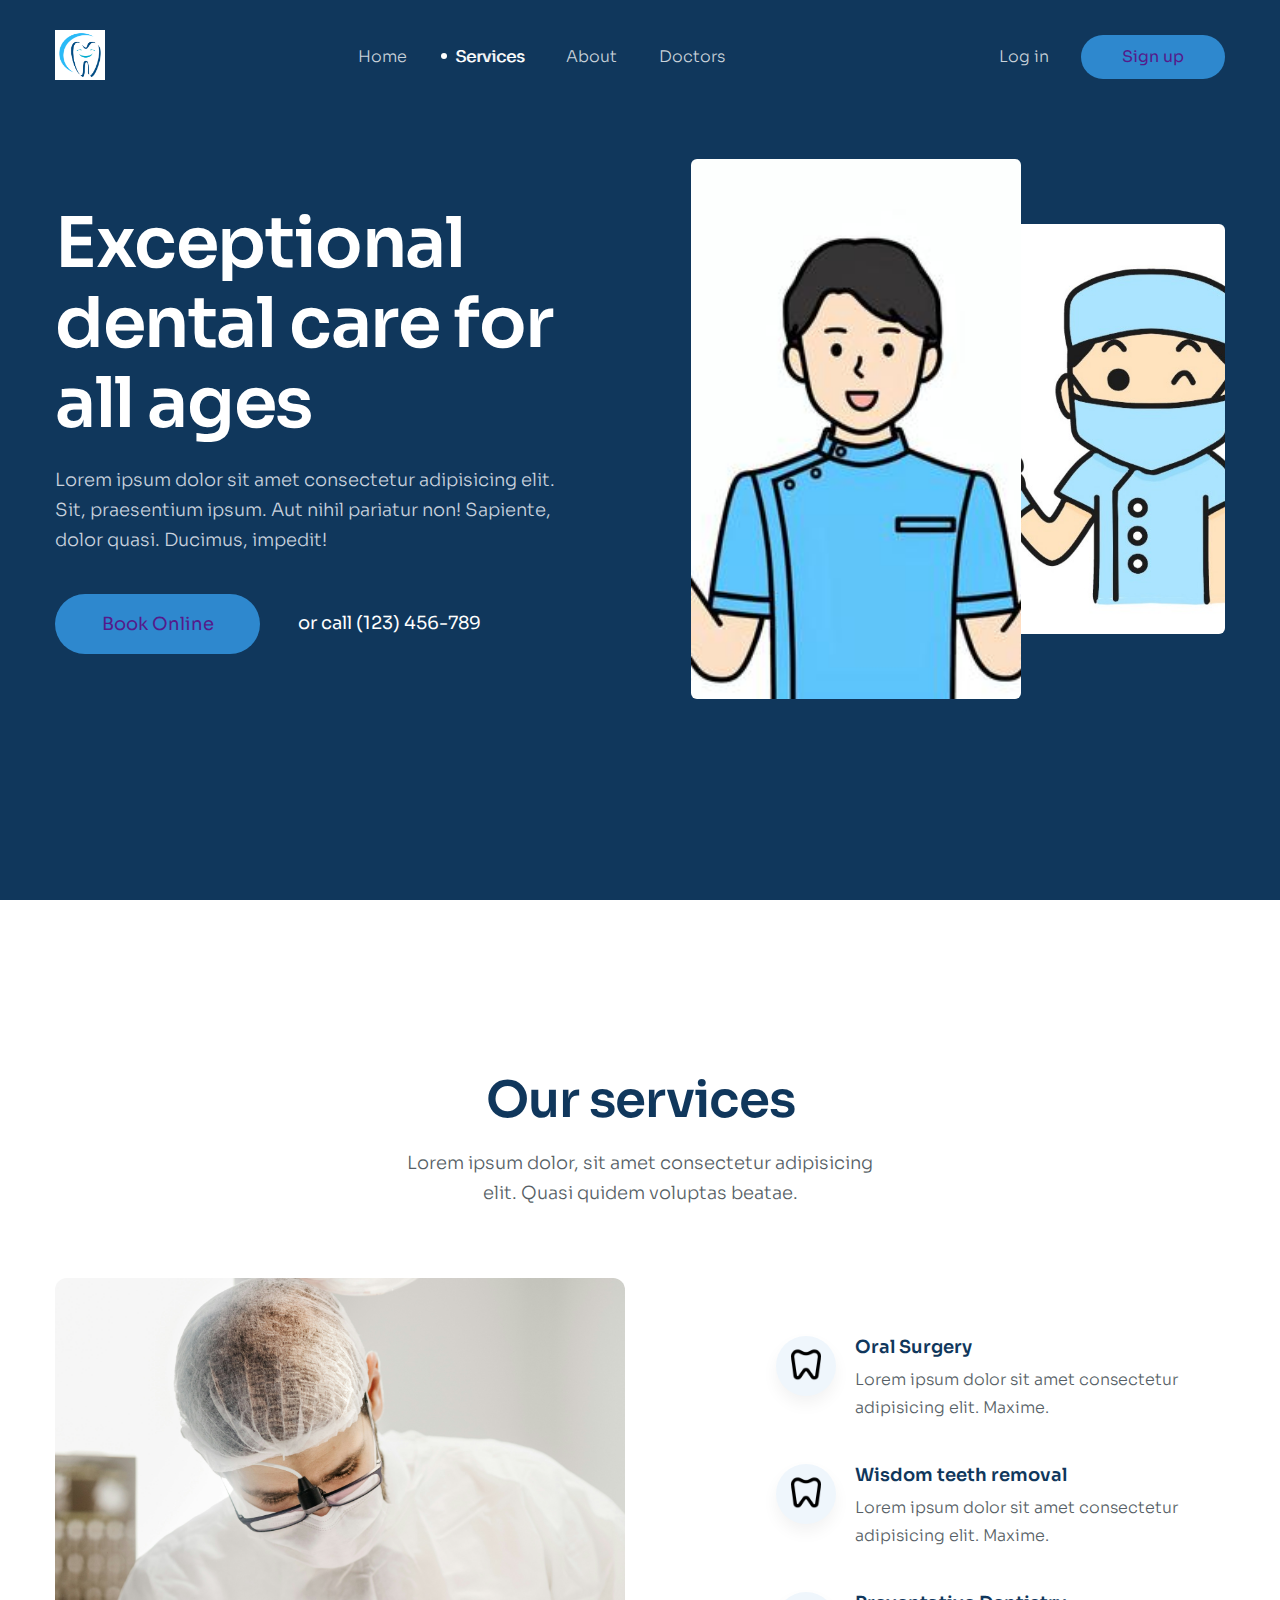
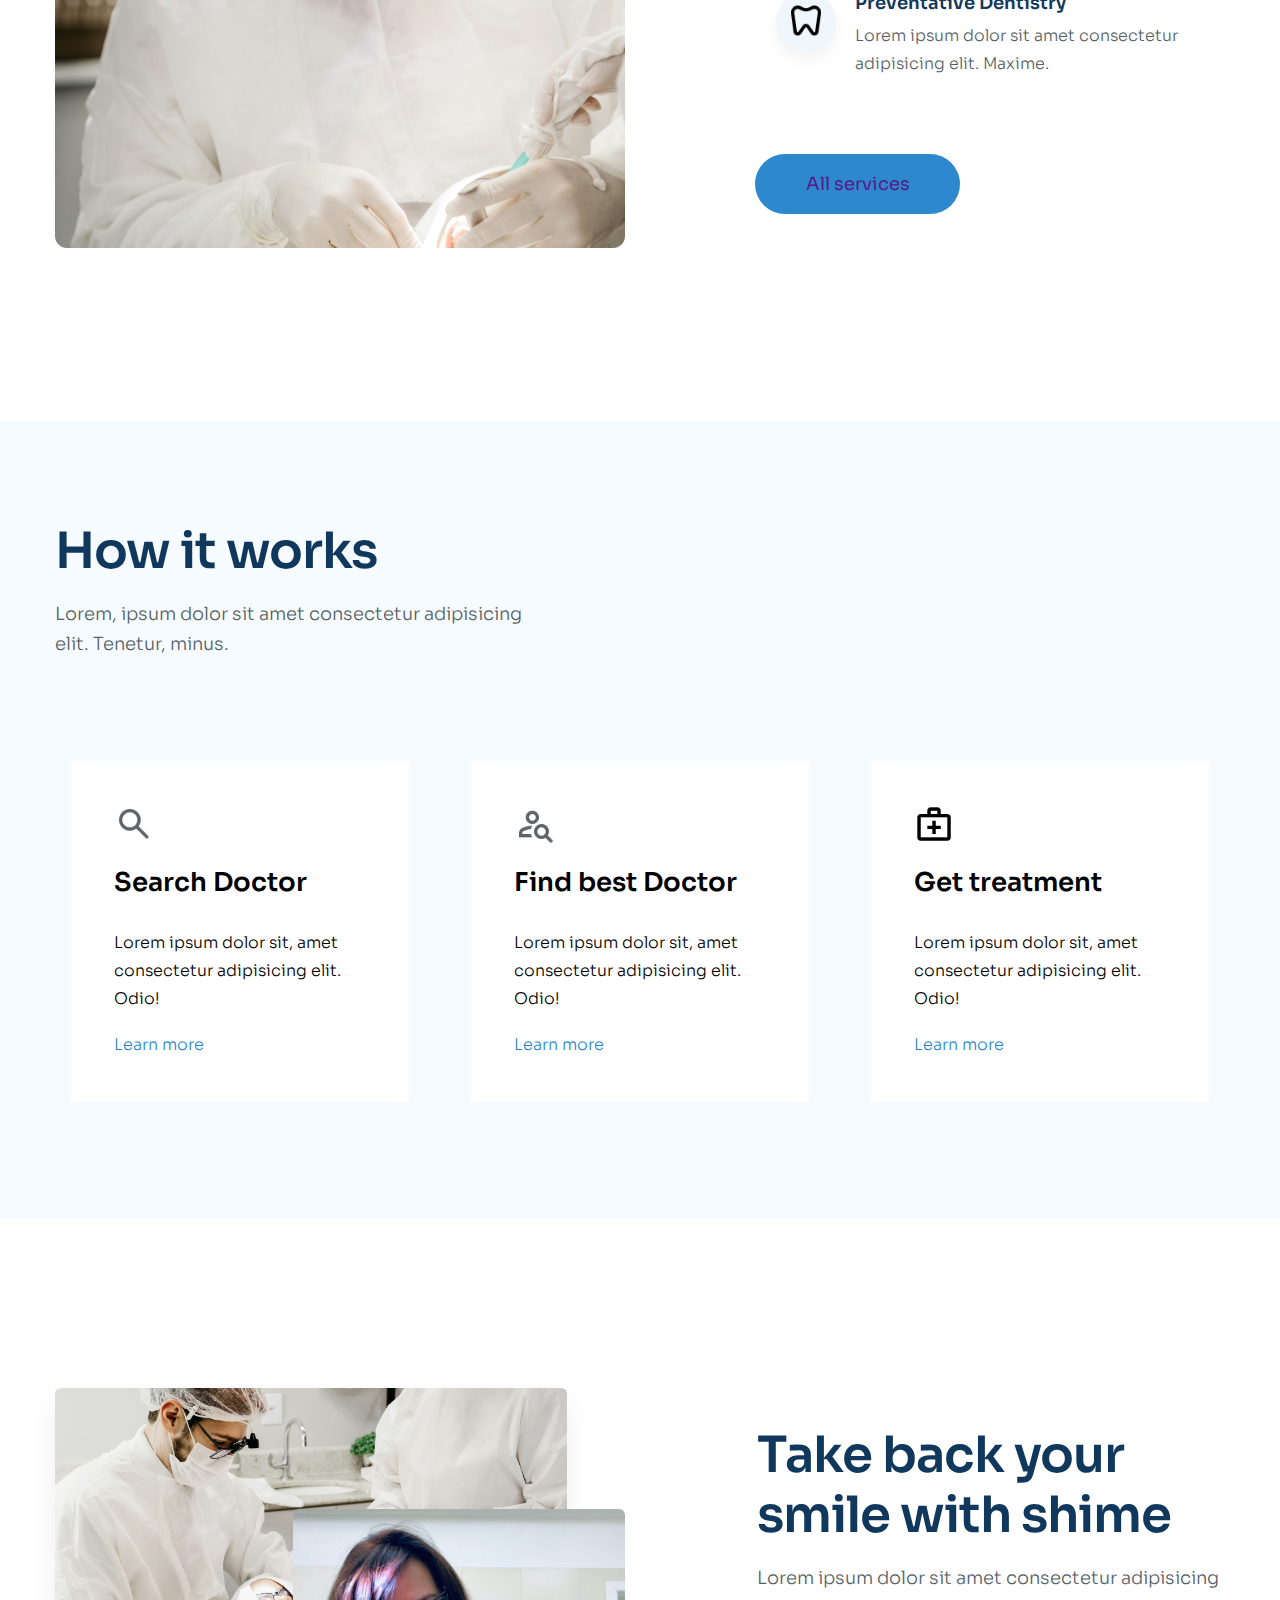
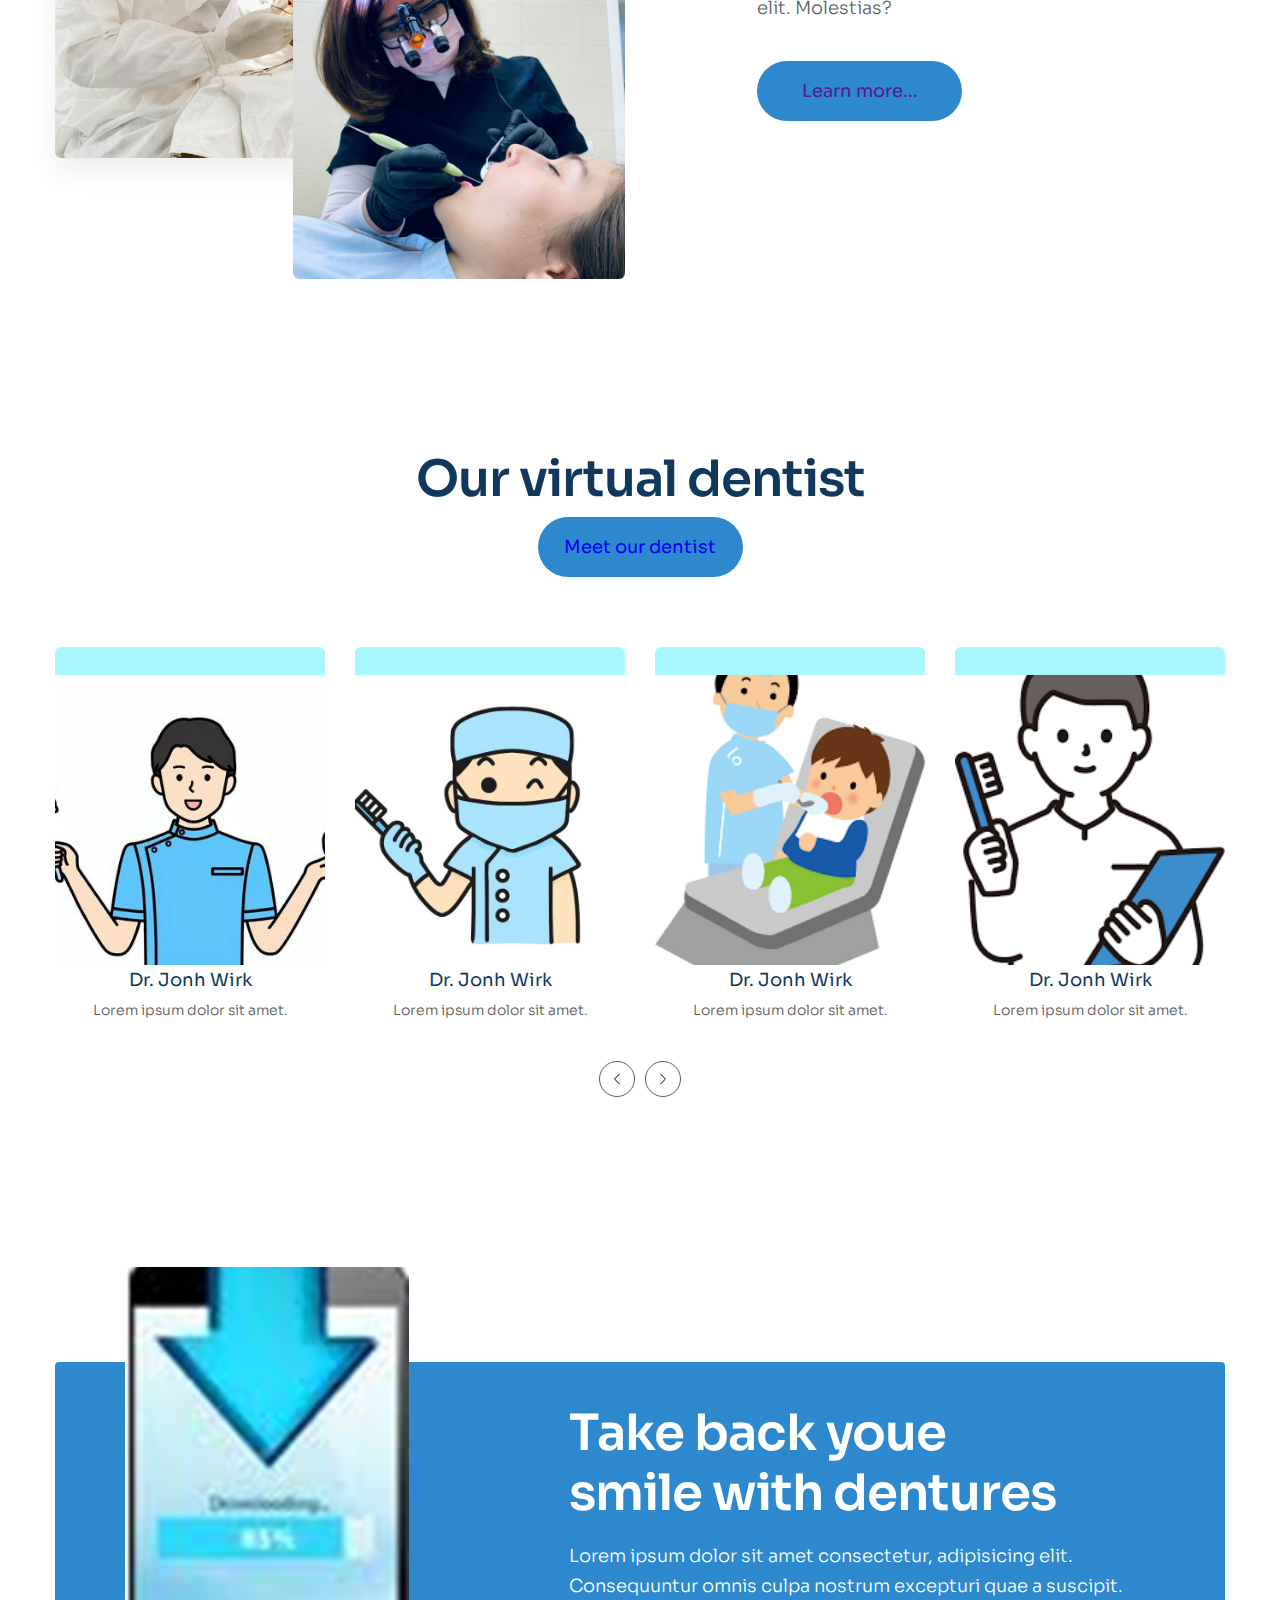
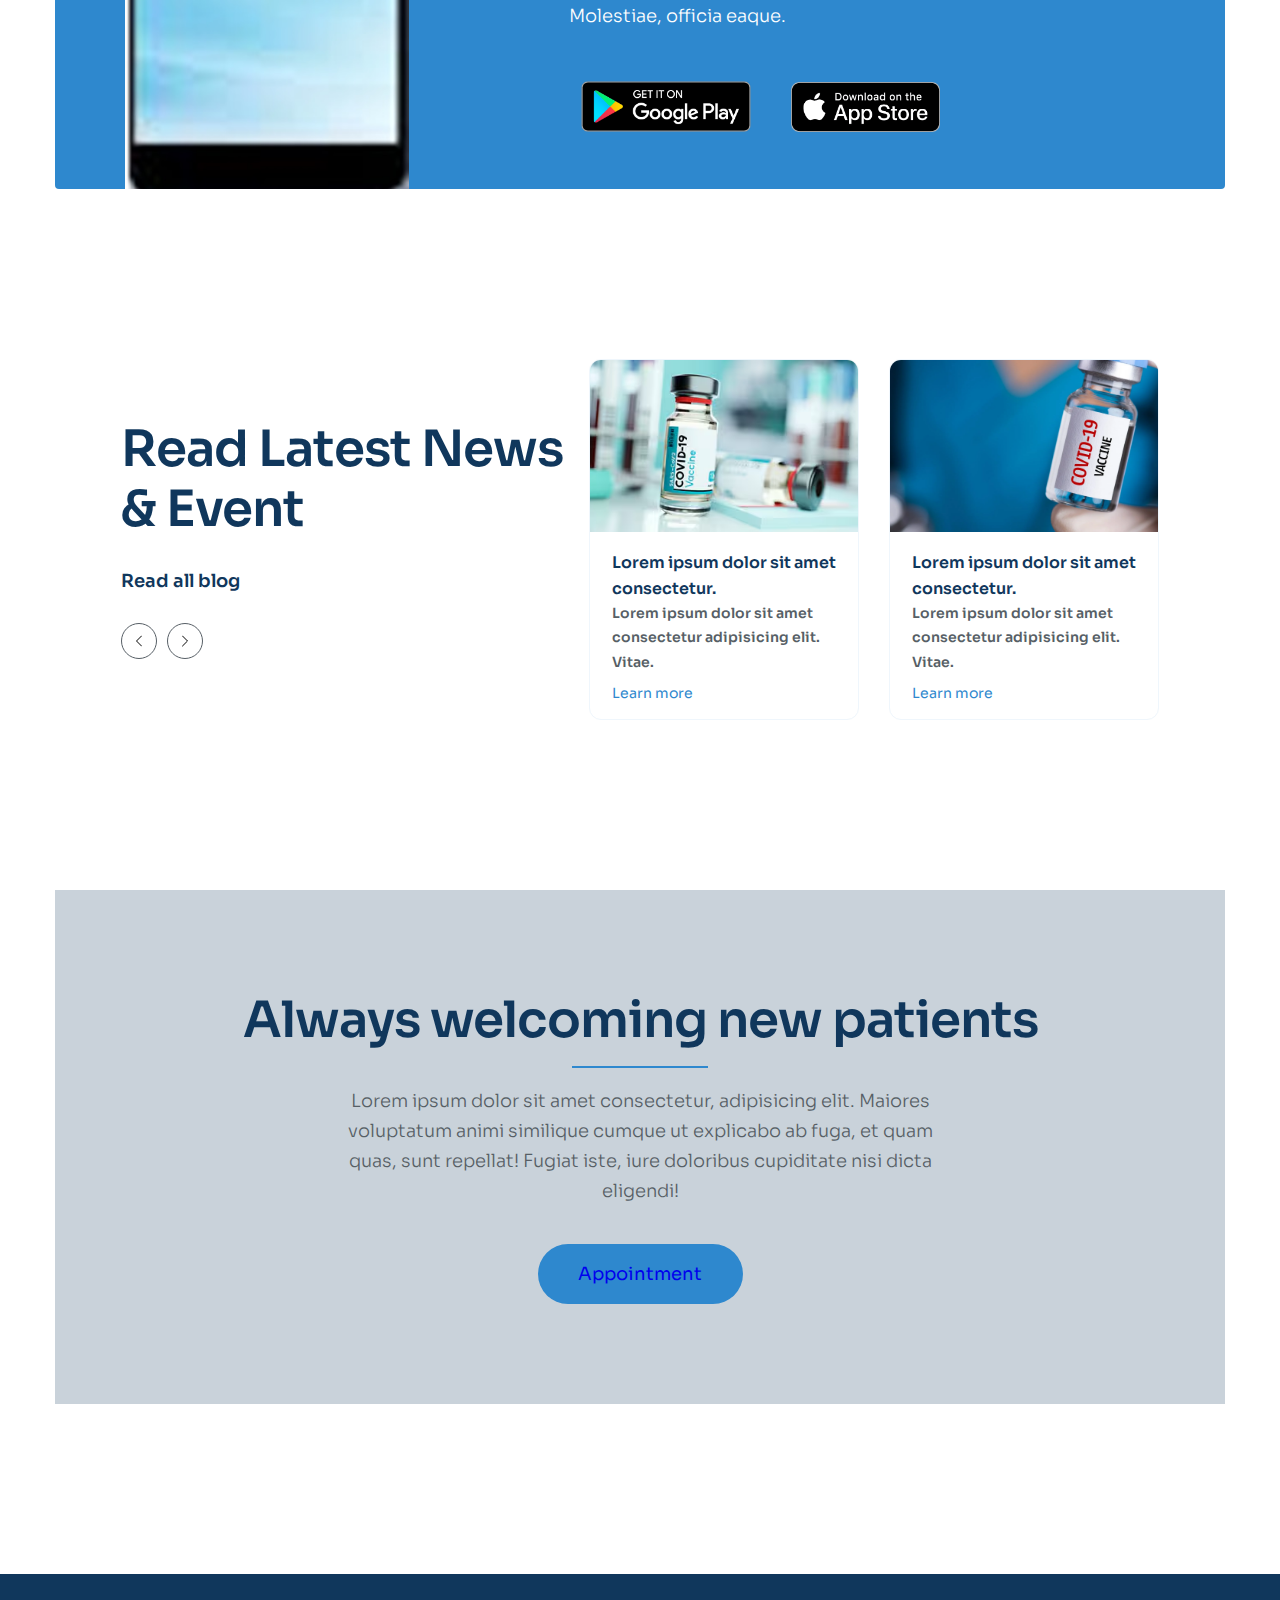
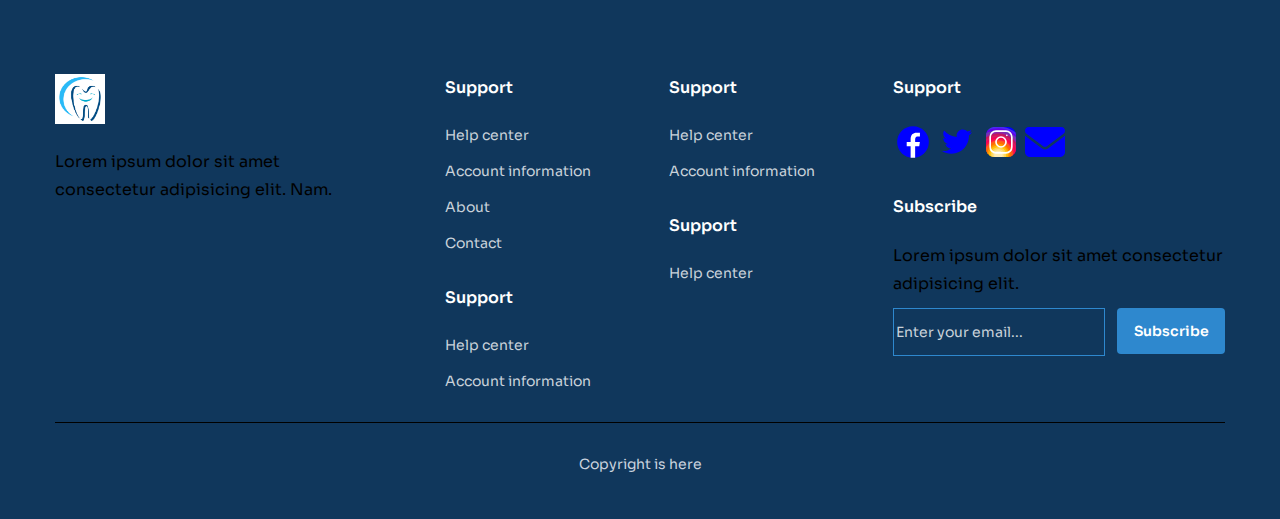
<file: index.html>
<!DOCTYPE html>
<html lang="en">
<head>
    <meta charset="UTF-8">
    <meta name="viewport" content="width=device-width, initial-scale=1.0">
    <!-- ---favicon--- -->
    <link rel="apple-touch-icon" sizes="57x57" href="./favicon/apple-icon-57x57.png">
    <link rel="apple-touch-icon" sizes="60x60" href="./favicon/apple-icon-60x60.png">
    <link rel="apple-touch-icon" sizes="72x72" href="./favicon/apple-icon-72x72.png">
    <link rel="apple-touch-icon" sizes="76x76" href="./favicon/apple-icon-76x76.png">
    <link rel="apple-touch-icon" sizes="114x114" href="./favicon/apple-icon-114x114.png">
    <link rel="apple-touch-icon" sizes="120x120" href="./favicon/apple-icon-120x120.png">
    <link rel="apple-touch-icon" sizes="144x144" href="./favicon/apple-icon-144x144.png">
    <link rel="apple-touch-icon" sizes="152x152" href="./favicon/apple-icon-152x152.png">
    <link rel="apple-touch-icon" sizes="180x180" href="./favicon/apple-icon-180x180.png">
    <link rel="icon" type="image/png" sizes="192x192"  href="./favicon/android-icon-192x192.png">
    <link rel="icon" type="image/png" sizes="32x32" href="./favicon/favicon-32x32.png">
    <link rel="icon" type="image/png" sizes="96x96" href="./favicon/favicon-96x96.png">
    <link rel="icon" type="image/png" sizes="16x16" href="./favicon/favicon-16x16.png">
    <link rel="manifest" href="./favicon/manifest.json">
    <meta name="msapplication-TileColor" content="#ffffff">
    <meta name="msapplication-TileImage" content="./favicon/ms-icon-144x144.png">
    <meta name="theme-color" content="#ffffff">
    <!-- ---reset css--- -->
    <link rel="stylesheet" href="./css/reset3.css">
    <!-- ---google - font--- -->
    <link rel="preconnect" href="https://fonts.googleapis.com">
    <link rel="preconnect" href="https://fonts.gstatic.com" crossorigin>
    <link href="https://fonts.googleapis.com/css2?family=Sora:wght@100..800&display=swap" rel="stylesheet">
    <!-- --- -->
    <link rel="preconnect" href="https://fonts.googleapis.com">
    <link rel="preconnect" href="https://fonts.gstatic.com" crossorigin>
    <link href="https://fonts.googleapis.com/css2?family=Open+Sans:ital,wght@0,300..800;1,300..800&display=swap" rel="stylesheet">

    <!-- ---css--- -->
    <link rel="stylesheet" href="./css/styles3.css">
    <!-- ---responsive--- -->
    <link rel="stylesheet" href="./css/responsive.css">
    <title>Du an 3</title>
</head>
<body>
    <!-- header -->
    <header class="header">
        <div class="container">
            <!-- ---header-top--- -->
            <div class="header-top">
                <!-- ---logo--- -->
                 <a href="#!"><img width="50px" height="50px" class="navbar-logo" src="./icons/logo.png" alt=""></a>
                 <!-- ---nav--- -->
                  <nav class="navbar">
                        <ul class="navbar__list" id="navbar__list--pc">
                            <li class="navbar__item"><a href="" class="navbar__link">Home</a></li>
                            <li class="navbar__item"><a href="" class="navbar__link navbar__link--active">Services</a></li>
                            <li class="navbar__item"><a href="" class="navbar__link">About</a></li>
                            <li class="navbar__item"><a href="" class="navbar__link">Doctors</a></li>
                        </ul>
                  </nav>
                  <!-- ---cta action--- -->
                   <div class="action">
                        <a href="" class="action__login">Log in</a>
                        <a href="" class="btn action__sigup">Sign up</a>
                   </div>
            </div>
            <!-- ---hero--- -->
            <section class="hero">
                <!-- ---hero -left--- -->
                 <section class="hero__content">
                    <h1 class="hero__heading">Exceptional dental care for all ages</h1>
                    <p class="hero__desc">Lorem ipsum dolor sit amet consectetur adipisicing elit. Sit, praesentium ipsum. Aut nihil pariatur non! Sapiente, dolor quasi. Ducimus, impedit!</p>
                    <div class="hero__row">
                        <a href="" class="btn">Book Online</a>
                        <span class="hero__phone">or call (123) 456-789</span>
                    </div>
                 </section>
                <!-- ---hero -right--- -->
                 <div class="hero__media">
                    <figure class="hero__images">
                        <img src="./images/doctor1.jpeg" alt="anh 1" class="hero__img hero__img--large">
                        <img src="./images/doctor2.jpeg" alt="anh 2" class="hero__img hero__img--small">
                    </figure>
                 </div>
            </section>
        </div>
    </header>  
    <!--Tablet Mobile header-->
    <div class="mobile-header">
        <!--Tablet Mobile menu-->
        <input type="checkbox" name="menu-checkbox" id="menu-checkbox" class="menu-checkbox" hidden>
        <label for="menu-checkbox">
            <svg class="menu-header__icon" xmlns="http://www.w3.org/2000/svg"  viewBox="0 0 448 512"><!--!Font Awesome Free 6.6.0 by @fontawesome - https://fontawesome.com License - https://fontawesome.com/license/free Copyright 2024 Fonticons, Inc.-->
                <path fill = "currentColor" d="M0 96C0 78.3 14.3 64 32 64l384 0c17.7 0 32 14.3 32 32s-14.3 32-32 32L32 128C14.3 128 0 113.7 0 96zM0 256c0-17.7 14.3-32 32-32l384 0c17.7 0 32 14.3 32 32s-14.3 32-32 32L32 288c-17.7 0-32-14.3-32-32zM448 416c0 17.7-14.3 32-32 32L32 448c-17.7 0-32-14.3-32-32s14.3-32 32-32l384 0c17.7 0 32 14.3 32 32z"/></svg>
        </label>
        <!-- overlay -->
        <label for="menu-checkbox" class="menu-overlay"></label>
        <!-- menu content -->
         <div class="menu-drawer">
            <div class="menu-drawer__top">
                <!-- ---logo--- -->
                <a href="#!"><img width="40px" height="40px" class="mobile-navbar-logo" src="./icons/logo.png" alt=""></a>
                 <!-- icon close menu -->
                 <label for="menu-checkbox" >
                    <svg class="close-menu" xmlns="http://www.w3.org/2000/svg" viewBox="0 0 512 512"><!--!Font Awesome Free 6.6.0 by @fontawesome - https://fontawesome.com License - https://fontawesome.com/license/free Copyright 2024 Fonticons, Inc.-->
                        <path fill="currentColor" d="M256 48a208 208 0 1 1 0 416 208 208 0 1 1 0-416zm0 464A256 256 0 1 0 256 0a256 256 0 1 0 0 512zM175 175c-9.4 9.4-9.4 24.6 0 33.9l47 47-47 47c-9.4 9.4-9.4 24.6 0 33.9s24.6 9.4 33.9 0l47-47 47 47c9.4 9.4 24.6 9.4 33.9 0s9.4-24.6 0-33.9l-47-47 47-47c9.4-9.4 9.4-24.6 0-33.9s-24.6-9.4-33.9 0l-47 47-47-47c-9.4-9.4-24.6-9.4-33.9 0z"/>
                    </svg>
                </label>
            </div>
            <nav class="menu-drawer__navbar">
                <ul class="navbar__list-mobile" id="navbar__list--mobile">
                 
               
                <script>
                    const navPC = document.querySelector("#navbar__list--pc");
                    const navMB = document.querySelector("#navbar__list--mobile");
                    navMB.innerHTML = navPC.innerHTML;
                    //copy

                </script>
                 </ul>
          </nav>
          <!-- seperate -->
          <div class="separate">

          </div>
          <!-- cta action -->
        <!-- <div class="action">
            <a href="" class="action__login">Log in</a>
            <a href="" class="btn action__sigup">Sign up</a>
        </div> -->
        <div class="show-on-mobile">
            <ul>
                <li class="navbar__item"><a href="" class="navbar__link">Log in</a></li>
                <li class="navbar__item"><a href="" class="navbar__link">Sign up</a></li>    
            </ul>
           
        </div>
        

         </div>

    </div>
    <!-- main -->
     <main>
        <!-- services -->
        <section class="service">
            <div class="container">
                <h2 class="service__heading section-heading">Our services</h2>
                <p class="service__desc section-desc">Lorem ipsum dolor, sit amet consectetur adipisicing elit. Quasi quidem voluptas beatae.</p>
                <div class="service__row">
                    <!-- service left -->
                     <figure>
                        <img src="./images/treatment1.jpg" alt="service" class="service__img">
                     </figure>
                    <!-- service right -->
                     <div class="service__list">
                        <!-- item 1 -->
                         <section class="service-item">
                            <div class="service-item__icon">
                                <img src="./icons/dentistry.png" alt="tooth">
                            </div>
                            <div class="service-item__body">
                                <div class="service-item__heading">Oral Surgery</div>
                                <div class="service-item__desc">Lorem ipsum dolor sit amet consectetur adipisicing elit. Maxime.
                                </div>
                            </div>
                         </section>
                         <!-- item 2 -->
                         <section class="service-item">
                            <div class="service-item__icon">
                                <img src="./icons/dentistry.png" alt="tooth">
                            </div>
                            <div class="service-item__body">
                                <div class="service-item__heading">Wisdom teeth removal</div>
                                <div class="service-item__desc">Lorem ipsum dolor sit amet consectetur adipisicing elit. Maxime.
                                </div>
                            </div>
                         </section>
                         <!-- item 3 -->
                         <section class="service-item">
                            <div class="service-item__icon">
                                <img src="./icons/dentistry.png" alt="tooth">
                            </div>
                            <div class="service-item__body">
                                <div class="service-item__heading">Preventative Dentistry</div>
                                <div class="service-item__desc">Lorem ipsum dolor sit amet consectetur adipisicing elit. Maxime.
                                </div>
                            </div>
                         </section>
                         <a href="" class="btn service__btn">All services</a>
                     </div>
                </div>
            </div>

        </section>
        <!-- works -->
        <section class="work">
            <div class="container">
                <h2 class="section-heading">How it works</h2>
                <p class="section-desc work__desc">Lorem, ipsum dolor sit amet consectetur adipisicing elit. Tenetur, minus.</p>
                <div class="work__list">
                    <!-- work item 1 -->
                     <section class="work-item">
                        <img src="./icons/search.png" alt="search" class="work-item__icon">
                        <h3 class="work-item__heading">Search Doctor</h3>
                        <p class="work-item__desc">Lorem ipsum dolor sit, amet consectetur adipisicing elit. Odio!</p>
                        <a href="" class="work-item__more">Learn more</a>
                     </section>
                     <!-- work item 2 -->
                     <section class="work-item">
                        <img src="./icons/person_search.png" alt="person search" class="work-item__icon">
                        <h3 class="work-item__heading">Find best Doctor</h3>
                        <p class="work-item__desc">Lorem ipsum dolor sit, amet consectetur adipisicing elit. Odio!</p>
                        <a href="" class="work-item__more">Learn more</a>
                     </section>
                     <!-- work item 3 -->
                     <section class="work-item">
                        <img src="./icons/medical_services.png" alt="medical services" class="work-item__icon">
                        <h3 class="work-item__heading">Get treatment</h3>
                        <p class="work-item__desc">Lorem ipsum dolor sit, amet consectetur adipisicing elit. Odio!</p>
                        <a href="" class="work-item__more">Learn more</a>
                     </section>

                </div>
            </div>
        </section>
        <!-- about -->
        <section class="about">
            <div class="container">
                <div class="about__row">
                    <!-- about left -->
                    <div class="about__media">
                        <figure class="about__img">
                            <img src="./images/treatment3.jpg" alt="about" class="about__img--big">
                            <img src="./images/treatment4.jpg" alt="about" class="about__img--small">
                        </figure>
                    </div>
                    <!-- about right -->
                     <section class="about__content">
                        <h2 class="section-heading">Take back your smile with shime</h2>
                        <p class="section-desc">Lorem ipsum dolor sit amet consectetur adipisicing elit. Molestias?</p>
                        <a href="" class="btn about-content__btn">Learn more...</a>
                     </section>
                </div>
            </div>
        </section>
        <!-- team -->
        <section class="team">
            <div class="container">
                <div class="team-heading">
                    <h2 class="section-heading">Our virtual dentist</h2>
                    <a href="#!" class="btn team__cta">Meet our dentist</a>
                </div>
                <div class="team__list">
                    <!-- item1 -->
                    <article class="team-item">
                        <div class="team-item__img--bg">
                            <img src="./images/doctor1.jpeg" alt="doctor1" class="team-item__thumb">
                        </div>
                        <h3 class="team-item__name">Dr. Jonh Wirk</h3>
                        <p class="team-item__desc">Lorem ipsum dolor sit amet.</p>
                    </article>  
                    <!-- item 2 -->
                    <article class="team-item">
                        <div class="team-item__img--bg">
                            <img src="./images/doctor2.jpeg" alt="doctor2" class="team-item__thumb">
                        </div>
                        <h3 class="team-item__name">Dr. Jonh Wirk</h3>
                        <p class="team-item__desc">Lorem ipsum dolor sit amet.</p>
                    </article>
                     <!-- item 3 -->
                    <article class="team-item">
                        <div class="team-item__img--bg">
                            <img src="./images/doctor3.png" alt="doctor3" class="team-item__thumb">
                        </div>
                        <h3 class="team-item__name">Dr. Jonh Wirk</h3>
                        <p class="team-item__desc">Lorem ipsum dolor sit amet.</p>
                    </article> 
                    <!-- item 4 -->
                    <article class="team-item">
                        <div class="team-item__img--bg">
                            <img src="./images/doctor4.png" alt="doctor4" class="team-item__thumb">
                        </div>
                        <h3 class="team-item__name">Dr. Jonh Wirk</h3>
                        <p class="team-item__desc">Lorem ipsum dolor sit amet.</p>
                    </article>
                </div>
                <div class="control team__control">
                    <button class="control__btn"> 
                        <svg class="control-icon" width="6" height="12" viewBox="0 0 6 12" fill="none">
                        <path d="M5.5 1L0.5 6L5.5 11" stroke = "currentColor" stroke-linecap= "round" stroke-linejoin= "round"/>
                        </svg>
                    </button>
                    <button class="control__btn">
                        <svg class="control-icon control-icon--next" width="6" height="12" viewBox="0 0 6 12" fill="none">
                            <path d="M5.5 1L0.5 6L5.5 11" stroke = "currentColor" stroke-linecap= "round" stroke-linejoin= "round"/>
                            </svg>
                    </button>

                </div>
            </div>
        </section>
        <!-- install mobile -->
        <section class="install">
            <div class="container">
                <div class="install__inner">
                    <!-- install left -->
                    <figure>
                        <img src="./images/mobile app.jpg" alt="" class="install__img">
                    </figure>
                    <!-- install right -->
                     <section class="install__content">
                        <h2 class="section-heading install__heading">Take back youe smile with dentures</h2>
                        <p class="section-desc install__desc">Lorem ipsum dolor sit amet consectetur, adipisicing elit. Consequuntur omnis culpa nostrum excepturi quae a suscipit. Molestiae, officia eaque.</p>
                        <div class="install__row">
                            <a href="#!">
                                <img height="75px" src="./icons/google store.png" alt="google app store" class="install__btn--img">
                            </a>
                            <a href="#!">
                                <img height="50px" src="./icons/apple store.png" alt="apple app store" class="install__btn--img">
                            </a>
                        </div>
                    </section>
                </div>
            </div>
        
        </section>
        <!-- blog -->
        <section class="blog">
            <div class="container">
                <div class="blog__inner">
                    <!-- left blog -->
                    <section class="blog__content">
                        <h2 class="section-heading blog__heading">Read Latest News & Event</h2>
                        <a href="#!" class="blog__more">Read all blog</a>

                        <div class="control blog__control">
                            <button class="control__btn"> 
                                <svg class="control-icon" width="6" height="12" viewBox="0 0 6 12" fill="none">
                                <path d="M5.5 1L0.5 6L5.5 11" stroke = "currentColor" stroke-linecap= "round" stroke-linejoin= "round"/>
                                </svg>
                            </button>
                            <button class="control__btn">
                                <svg class="control-icon control-icon--next" width="6" height="12" viewBox="0 0 6 12" fill="none">
                                    <path d="M5.5 1L0.5 6L5.5 11" stroke = "currentColor" stroke-linecap= "round" stroke-linejoin= "round"/>
                                    </svg>
                            </button>
        
                        </div>
                    </section>
                    <!-- right blog -->
                    <div class="blog__list">
                        <!-- item 1 -->
                         <article class="blog-item">
                            <figure class="blog-item__wrap">
                                <img src="./images/vaccine1.avif" alt="vaccine1" class="blog-item__thumb">
                            </figure>
                            <section class="blog-item__body">
                                <h3>
                                    <a href="" class="blog-item__header">Lorem ipsum dolor sit amet consectetur.</a>
                                </h3>
                                <p class="blog-item__desc">Lorem ipsum dolor sit amet consectetur adipisicing elit. Vitae.</p>
                                <a href="#!" class="blog-item__more">Learn more</a>
                            </section>
                         </article>
                         <!-- item 2 -->
                         <article class="blog-item">
                            <figure class="blog-item__wrap">
                                <img  src="./images/vaccine2.webp" alt="vaccine2" class="blog-item__thumb">
                            </figure>
                            <section class="blog-item__body">
                                <h3>
                                    <a href="" class="blog-item__header">Lorem ipsum dolor sit amet consectetur.</a>
                                </h3>
                                <p class="blog-item__desc">Lorem ipsum dolor sit amet consectetur adipisicing elit. Vitae.</p>
                                <a href="#!" class="blog-item__more">Learn more</a>
                            </section>
                         </article>
                    </div>
                </div>
            </div>
        </section>
        <!-- appointment -->
        <section class="appointment">
            <div class="container">
                <div class="appointment__inner">
                    <h2 class="section-heading appointment__heading">Always welcoming new patients</h2>
                    <p class="section-desc appointment__desc">Lorem ipsum dolor sit amet consectetur, adipisicing elit. Maiores voluptatum animi similique cumque ut explicabo ab fuga, et quam quas, sunt repellat! Fugiat iste, iure doloribus cupiditate nisi dicta eligendi!</p>
                    <a href="#!" class="btn appointment__btn">Appointment</a>
                </div>
            </div>
        </section>
     </main>
     <!-- footer -->
    <section class="footer">
        <div class="container">
            <!-- top footer -->
             <div class="footer__top">
                <!-- column 1 -->
                <div class="footer__column footer-hidden-tablet">
                    <a href="#!"><img width="50px" height="50px" class="footer-logo" src="./icons/logo.png" alt=""></a>
                    <p class="footer__desc">Lorem ipsum dolor sit amet consectetur adipisicing elit. Nam.</p>
                </div>
                <!-- column 2 -->
                <div class="footer__column">
                    <h3 class="footer__heading">Support</h3>
                    <ul class="footer__list">
                        <li class="footer__item"><a class="footer__link" href="#!">Help center</a></li>
                        <li class="footer__item"><a class="footer__link" href="#!">Account information</a></li>
                        <li class="footer__item"><a class="footer__link" href="#!">About</a></li>
                        <li class="footer__item"><a class="footer__link" href="#!">Contact</a></li>
                    </ul>
                    <h3 class="footer__heading">Support</h3>
                    <ul class="footer__list">
                        <li class="footer__item"><a class="footer__link" href="#!">Help center</a></li>
                        <li class="footer__item"><a class="footer__link" href="#!">Account information</a></li>
                    </ul>
                </div>
                <!-- column 3 -->
                <div class="footer__column">
                    <h3 class="footer__heading">Support</h3>
                    <ul class="footer__list">
                        <li class="footer__item"><a class="footer__link" href="#!">Help center</a></li>
                        <li class="footer__item"><a class="footer__link" href="#!">Account information</a></li>
                    </ul>
                    <h3 class="footer__heading">Support</h3>
                    <ul class="footer__list">
                        <li class="footer__item"><a class="footer__link" href="#!">Help center</a></li>
                       
                    </ul>

                </div>
                <!-- column 4 -->
                <div class="footer__column">
                    <h3 class="footer__heading">Support</h3>
                    <div class="footer__social">
                        <a href="#!" class="footer__social--btn">
                            <svg xmlns="http://www.w3.org/2000/svg" x="0px" y="0px" width="40" height="40" viewBox="0 0 48 48">
                                <path fill="currentColor" d="M24 5A19 19 0 1 0 24 43A19 19 0 1 0 24 5Z"></path><path fill="#fff" d="M26.572,29.036h4.917l0.772-4.995h-5.69v-2.73c0-2.075,0.678-3.915,2.619-3.915h3.119v-4.359c-0.548-0.074-1.707-0.236-3.897-0.236c-4.573,0-7.254,2.415-7.254,7.917v3.323h-4.701v4.995h4.701v13.729C22.089,42.905,23.032,43,24,43c0.875,0,1.729-0.08,2.572-0.194V29.036z"></path>
                                </svg>
                        </a>
                        <a href="#!" class="footer__social--btn">
                            <svg xmlns="http://www.w3.org/2000/svg" x="0px" y="0px" width="40" height="40" viewBox="0 0 48 48">
                                <path fill="currentColor" d="M42,12.429c-1.323,0.586-2.746,0.977-4.247,1.162c1.526-0.906,2.7-2.351,3.251-4.058c-1.428,0.837-3.01,1.452-4.693,1.776C34.967,9.884,33.05,9,30.926,9c-4.08,0-7.387,3.278-7.387,7.32c0,0.572,0.067,1.129,0.193,1.67c-6.138-0.308-11.582-3.226-15.224-7.654c-0.64,1.082-1,2.349-1,3.686c0,2.541,1.301,4.778,3.285,6.096c-1.211-0.037-2.351-0.374-3.349-0.914c0,0.022,0,0.055,0,0.086c0,3.551,2.547,6.508,5.923,7.181c-0.617,0.169-1.269,0.263-1.941,0.263c-0.477,0-0.942-0.054-1.392-0.135c0.94,2.902,3.667,5.023,6.898,5.086c-2.528,1.96-5.712,3.134-9.174,3.134c-0.598,0-1.183-0.034-1.761-0.104C9.268,36.786,13.152,38,17.321,38c13.585,0,21.017-11.156,21.017-20.834c0-0.317-0.01-0.633-0.025-0.945C39.763,15.197,41.013,13.905,42,12.429"></path>
                                </svg>
                        </a>
                        <a href="#!" class="footer__social--btn">
                            <svg xmlns="http://www.w3.org/2000/svg" x="0px" y="0px" width="40" height="40" viewBox="0 0 48 48">
                                <path fill="currentColor" d="M41.67,13.48c-0.4,0.26-0.97,0.5-1.21,0.77c-0.09,0.09-0.14,0.19-0.12,0.29v1.03l-0.3,1.01l-0.3,1l-0.33,1.1 l-0.68,2.25l-0.66,2.22l-0.5,1.67c0,0.26-0.01,0.52-0.03,0.77c-0.07,0.96-0.27,1.88-0.59,2.74c-0.19,0.53-0.42,1.04-0.7,1.52 c-0.1,0.19-0.22,0.38-0.34,0.56c-0.4,0.63-0.88,1.21-1.41,1.72c-0.41,0.41-0.86,0.79-1.35,1.11c0,0,0,0-0.01,0 c-0.08,0.07-0.17,0.13-0.27,0.18c-0.31,0.21-0.64,0.39-0.98,0.55c-0.23,0.12-0.46,0.22-0.7,0.31c-0.05,0.03-0.11,0.05-0.16,0.07 c-0.57,0.27-1.23,0.45-1.89,0.54c-0.04,0.01-0.07,0.01-0.11,0.02c-0.4,0.07-0.79,0.13-1.19,0.16c-0.18,0.02-0.37,0.03-0.55,0.03 l-0.71-0.04l-3.42-0.18c0-0.01-0.01,0-0.01,0l-1.72-0.09c-0.13,0-0.27,0-0.4-0.01c-0.54-0.02-1.06-0.08-1.58-0.19 c-0.01,0-0.01,0-0.01,0c-0.95-0.18-1.86-0.5-2.71-0.93c-0.47-0.24-0.93-0.51-1.36-0.82c-0.18-0.13-0.35-0.27-0.52-0.42 c-0.48-0.4-0.91-0.83-1.31-1.27c-0.06-0.06-0.11-0.12-0.16-0.18c-0.06-0.06-0.12-0.13-0.17-0.19c-0.38-0.48-0.7-0.97-0.96-1.49 c-0.24-0.46-0.43-0.95-0.58-1.49c-0.06-0.19-0.11-0.37-0.15-0.57c-0.01-0.01-0.02-0.03-0.02-0.05c-0.1-0.41-0.19-0.84-0.24-1.27 c-0.06-0.33-0.09-0.66-0.09-1c-0.02-0.13-0.02-0.27-0.02-0.4l1.91-2.95l1.87-2.88l0.85-1.31l0.77-1.18l0.26-0.41v-1.03 c0.02-0.23,0.03-0.47,0.02-0.69c-0.01-0.7-0.15-1.38-0.38-2.03c-0.22-0.69-0.53-1.34-0.85-1.94c-0.38-0.69-0.78-1.31-1.11-1.87 C14,7.4,13.66,6.73,13.75,6.26C14.47,6.09,15.23,6,16,6h16c4.18,0,7.78,2.6,9.27,6.26C41.43,12.65,41.57,13.06,41.67,13.48z"></path><path fill="#4928f4" d="M42,16v0.27l-1.38,0.8l-0.88,0.51l-0.97,0.56l-1.94,1.13l-1.9,1.1l-1.94,1.12l-0.77,0.45 c0,0.48-0.12,0.92-0.34,1.32c-0.31,0.58-0.83,1.06-1.49,1.47c-0.67,0.41-1.49,0.74-2.41,0.98c0,0,0-0.01-0.01,0 c-3.56,0.92-8.42,0.5-10.78-1.26c-0.66-0.49-1.12-1.09-1.32-1.78c-0.06-0.23-0.09-0.48-0.09-0.73v-7.19 c0.01-0.15-0.09-0.3-0.27-0.45c-0.54-0.43-1.81-0.84-3.23-1.25c-1.11-0.31-2.3-0.62-3.3-0.92c-0.79-0.24-1.46-0.48-1.86-0.71 c0.18-0.35,0.39-0.7,0.61-1.03c1.4-2.05,3.54-3.56,6.02-4.13C14.47,6.09,15.23,6,16,6h10.8c5.37,0.94,10.32,3.13,14.47,6.26 c0.16,0.39,0.3,0.8,0.4,1.22c0.18,0.66,0.29,1.34,0.32,2.05C42,15.68,42,15.84,42,16z"></path><path fill="#6200ea" d="M42,16v4.41l-0.22,0.68l-0.75,2.33l-0.78,2.4l-0.41,1.28l-0.38,1.19l-0.37,1.13l-0.36,1.12l-0.19,0.59 l-0.25,0.78c0,0.76-0.02,1.43-0.07,2c-0.01,0.06-0.02,0.12-0.02,0.18c-0.06,0.53-0.14,0.98-0.27,1.36 c-0.01,0.06-0.03,0.12-0.05,0.17c-0.26,0.72-0.65,1.18-1.23,1.48c-0.14,0.08-0.3,0.14-0.47,0.2c-0.53,0.18-1.2,0.27-2.02,0.32 c-0.6,0.04-1.29,0.05-2.07,0.05H31.4l-1.19-0.05L30,37.61l-2.17-0.09l-2.2-0.09l-7.25-0.3l-1.88-0.08h-0.26 c-0.78-0.01-1.45-0.06-2.03-0.14c-0.84-0.13-1.49-0.35-1.98-0.68c-0.7-0.45-1.11-1.11-1.35-2.03c-0.06-0.22-0.11-0.45-0.14-0.7 c-0.1-0.58-0.15-1.25-0.18-2c0-0.15,0-0.3-0.01-0.46c-0.01-0.01,0-0.01,0-0.01v-0.58c-0.01-0.29-0.01-0.59-0.01-0.9l0.05-1.61 l0.03-1.15l0.04-1.34v-0.19l0.07-2.46l0.07-2.46l0.07-2.31l0.06-2.27l0.02-0.6c0-0.31-1.05-0.49-2.22-0.64 c-0.93-0.12-1.95-0.23-2.56-0.37c0.05-0.23,0.1-0.46,0.16-0.68c0.18-0.72,0.45-1.4,0.79-2.05c0.18-0.35,0.39-0.7,0.61-1.03 c2.16-0.95,4.41-1.69,6.76-2.17c2.06-0.43,4.21-0.66,6.43-0.66c7.36,0,14.16,2.49,19.54,6.69c0.52,0.4,1.03,0.83,1.53,1.28 C42,15.68,42,15.84,42,16z"></path><path fill="#673ab7" d="M42,18.37v4.54l-0.55,1.06l-1.05,2.05l-0.56,1.08l-0.51,0.99l-0.22,0.43c0,0.31,0,0.61-0.02,0.9 c0,0.43-0.02,0.84-0.05,1.22c-0.04,0.45-0.1,0.86-0.16,1.24c-0.15,0.79-0.36,1.47-0.66,2.03c-0.04,0.07-0.08,0.14-0.12,0.2 c-0.11,0.18-0.24,0.35-0.38,0.51c-0.18,0.22-0.38,0.41-0.61,0.57c-0.34,0.26-0.74,0.47-1.2,0.63c-0.57,0.21-1.23,0.35-2.01,0.43 c-0.51,0.05-1.07,0.08-1.68,0.08l-0.42,0.02l-2.08,0.12h-0.01L27.5,36.6l-2.25,0.13l-3.1,0.18l-3.77,0.22l-0.55,0.03 c-0.51,0-0.99-0.03-1.45-0.09c-0.05-0.01-0.09-0.02-0.14-0.02c-0.68-0.11-1.3-0.29-1.86-0.54c-0.68-0.3-1.27-0.7-1.77-1.18 c-0.44-0.43-0.82-0.92-1.13-1.47c-0.07-0.13-0.14-0.25-0.2-0.39c-0.3-0.59-0.54-1.25-0.72-1.97c-0.03-0.12-0.06-0.25-0.08-0.38 c-0.06-0.23-0.11-0.47-0.14-0.72c-0.11-0.64-0.17-1.32-0.2-2.03v-0.01c-0.01-0.29-0.02-0.57-0.02-0.87l-0.49-1.17l-0.07-0.18 L9.5,25.99L8.75,24.2l-0.12-0.29l-0.72-1.73l-0.8-1.93c0,0,0,0-0.01,0L6.29,18.3L6,17.59V16c0-0.63,0.06-1.25,0.17-1.85 c0.05-0.23,0.1-0.46,0.16-0.68c0.85-0.49,1.74-0.94,2.65-1.34c2.08-0.93,4.31-1.62,6.62-2.04c1.72-0.31,3.51-0.48,5.32-0.48 c7.31,0,13.94,2.65,19.12,6.97c0.2,0.16,0.39,0.32,0.58,0.49C41.09,17.48,41.55,17.91,42,18.37z"></path><path fill="#8e24aa" d="M42,21.35v5.14l-0.57,1.19l-1.08,2.25l-0.01,0.03c0,0.43-0.02,0.82-0.05,1.17c-0.1,1.15-0.38,1.88-0.84,2.33 c-0.33,0.34-0.74,0.53-1.25,0.63c-0.03,0.01-0.07,0.01-0.1,0.02c-0.16,0.03-0.33,0.05-0.51,0.05c-0.62,0.06-1.35,0.02-2.19-0.04 c-0.09,0-0.19-0.01-0.29-0.02c-0.61-0.04-1.26-0.08-1.98-0.11c-0.39-0.01-0.8-0.02-1.22-0.02h-0.02l-1.01,0.08h-0.01l-2.27,0.16 l-2.59,0.2l-0.38,0.03l-3.03,0.22l-1.57,0.12l-1.55,0.11c-0.27,0-0.53,0-0.79-0.01c0,0-0.01-0.01-0.01,0 c-1.13-0.02-2.14-0.09-3.04-0.26c-0.83-0.14-1.56-0.36-2.18-0.69c-0.64-0.31-1.17-0.75-1.6-1.31c-0.41-0.55-0.71-1.24-0.9-2.07 c0-0.01,0-0.01,0-0.01c-0.14-0.67-0.22-1.45-0.22-2.33l-0.15-0.27L9.7,26.35l-0.13-0.22L9.5,25.99l-0.93-1.65l-0.46-0.83 l-0.58-1.03l-1-1.79L6,19.75v-3.68c0.88-0.58,1.79-1.09,2.73-1.55c1.14-0.58,2.32-1.07,3.55-1.47c1.34-0.44,2.74-0.79,4.17-1.02 c1.45-0.24,2.94-0.36,4.47-0.36c6.8,0,13.04,2.43,17.85,6.47c0.22,0.17,0.43,0.36,0.64,0.54c0.84,0.75,1.64,1.56,2.37,2.41 C41.86,21.18,41.94,21.26,42,21.35z"></path><path fill="#c2185b" d="M42,24.71v7.23c-0.24-0.14-0.57-0.31-0.98-0.49c-0.22-0.11-0.47-0.22-0.73-0.32 c-0.38-0.17-0.79-0.33-1.25-0.49c-0.1-0.04-0.2-0.07-0.31-0.1c-0.18-0.07-0.37-0.13-0.56-0.19c-0.59-0.18-1.24-0.35-1.92-0.5 c-0.26-0.05-0.53-0.1-0.8-0.14c-0.87-0.15-1.8-0.24-2.77-0.25c-0.08-0.01-0.17-0.01-0.25-0.01l-2.57,0.02l-3.5,0.02h-0.01 l-7.49,0.06c-2.38,0-3.84,0.57-4.72,0.8c0,0-0.01,0-0.01,0.01c-0.93,0.24-1.22,0.09-1.3-1.54c-0.02-0.45-0.03-1.03-0.03-1.74 l-0.56-0.43l-0.98-0.74l-0.6-0.46l-0.12-0.09L8.88,24.1l-0.25-0.19l-0.52-0.4l-0.96-0.72L6,21.91v-3.4 c0.1-0.08,0.19-0.15,0.29-0.21c1.45-1,3-1.85,4.64-2.54c1.46-0.62,3-1.11,4.58-1.46c0.43-0.09,0.87-0.18,1.32-0.24 c1.33-0.23,2.7-0.34,4.09-0.34c6.01,0,11.53,2.09,15.91,5.55c0.66,0.52,1.3,1.07,1.9,1.66c0.82,0.78,1.59,1.61,2.3,2.49 c0.14,0.18,0.28,0.36,0.42,0.55C41.64,24.21,41.82,24.46,42,24.71z"></path><path fill="#d81b60" d="M42,28.72V32c0,0.65-0.06,1.29-0.18,1.91c-0.18,0.92-0.49,1.8-0.91,2.62c-0.22,0.05-0.47,0.05-0.75,0.01 c-0.63-0.11-1.37-0.44-2.17-0.87c-0.04-0.01-0.08-0.03-0.11-0.05c-0.25-0.13-0.51-0.27-0.77-0.43c-0.53-0.29-1.09-0.61-1.65-0.91 c-0.12-0.06-0.24-0.12-0.35-0.18c-0.64-0.33-1.3-0.63-1.96-0.86c0,0,0,0-0.01,0c-0.14-0.05-0.29-0.1-0.44-0.14 c-0.57-0.16-1.15-0.26-1.71-0.26l-1.1-0.32l-4.87-1.41c0,0,0,0-0.01,0l-2.99-0.87h-0.01l-1.3-0.38c-3.76,0-6.07,1.6-7.19,0.99 c-0.44-0.23-0.7-0.81-0.79-1.95c-0.03-0.32-0.04-0.68-0.04-1.1l-1.17-0.57l-0.05-0.02h-0.01l-0.84-0.42L9.7,26.35l-0.07-0.03 l-0.17-0.09L7.5,25.28L6,24.55v-3.43c0.17-0.15,0.35-0.29,0.53-0.43c0.19-0.15,0.38-0.29,0.57-0.44c0.01,0,0.01,0,0.01,0 c1.18-0.85,2.43-1.6,3.76-2.22c1.55-0.74,3.2-1.31,4.91-1.68c0.25-0.06,0.51-0.12,0.77-0.16c1.42-0.27,2.88-0.41,4.37-0.41 c5.27,0,10.11,1.71,14.01,4.59c1.13,0.84,2.18,1.77,3.14,2.78c0.79,0.83,1.52,1.73,2.18,2.67c0.05,0.07,0.1,0.14,0.15,0.2 c0.37,0.54,0.71,1.09,1.03,1.66C41.64,28.02,41.82,28.37,42,28.72z"></path><path fill="#f50057" d="M41.82,33.91c-0.18,0.92-0.49,1.8-0.91,2.62c-0.19,0.37-0.4,0.72-0.63,1.06c-0.14,0.21-0.29,0.41-0.44,0.6 c-0.36-0.14-0.89-0.34-1.54-0.56c0,0,0,0,0-0.01c-0.49-0.17-1.05-0.35-1.65-0.52c-0.17-0.05-0.34-0.1-0.52-0.15 c-0.71-0.19-1.45-0.36-2.17-0.46c-0.6-0.1-1.19-0.16-1.74-0.16l-0.46-0.13h-0.01l-2.42-0.7l-1.49-0.43l-1.66-0.48h-0.01l-0.54-0.15 l-6.53-1.88l-1.88-0.54l-1.4-0.33l-2.28-0.54l-0.28-0.07c0,0,0,0-0.01,0l-2.29-0.53c0-0.01,0-0.01,0-0.01l-0.41-0.09l-0.21-0.05 l-1.67-0.39l-0.19-0.05l-1.42-1.17L6,27.9v-4.08c0.37-0.36,0.75-0.7,1.15-1.03c0.12-0.11,0.25-0.21,0.38-0.31 c0.12-0.1,0.25-0.2,0.38-0.3c0.91-0.69,1.87-1.31,2.89-1.84c1.3-0.7,2.68-1.26,4.13-1.66c0.28-0.09,0.56-0.17,0.85-0.23 c1.64-0.41,3.36-0.62,5.14-0.62c4.47,0,8.63,1.35,12.07,3.66c1.71,1.15,3.25,2.53,4.55,4.1c0.66,0.79,1.26,1.62,1.79,2.5 c0.05,0.07,0.09,0.13,0.13,0.2c0.32,0.53,0.62,1.08,0.89,1.64c0.25,0.5,0.47,1,0.67,1.52C41.34,32.25,41.6,33.07,41.82,33.91z"></path><path fill="#ff1744" d="M40.28,37.59c-0.14,0.21-0.29,0.41-0.44,0.6c-0.44,0.55-0.92,1.05-1.46,1.49c-0.47,0.39-0.97,0.74-1.5,1.04 c-0.2-0.05-0.4-0.11-0.61-0.19c-0.66-0.23-1.35-0.61-1.99-1.01c-0.96-0.61-1.79-1.27-2.16-1.57c-0.14-0.12-0.21-0.18-0.21-0.18 l-1.7-0.15L30,37.6l-2.2-0.19l-2.28-0.2l-3.37-0.3l-5.34-0.47l-0.02-0.01l-1.88-0.91l-1.9-0.92l-1.53-0.74l-0.33-0.16l-0.41-0.2 l-1.42-0.69L7.43,31.9l-0.59-0.29L6,31.35v-4.47c0.47-0.56,0.97-1.09,1.5-1.6c0.34-0.32,0.7-0.64,1.07-0.94 c0.06-0.05,0.12-0.1,0.18-0.14c0.04-0.05,0.09-0.08,0.13-0.1c0.59-0.48,1.21-0.91,1.85-1.3c0.74-0.47,1.52-0.89,2.33-1.24 c0.87-0.39,1.78-0.72,2.72-0.97c1.63-0.46,3.36-0.7,5.14-0.7c4.08,0,7.85,1.24,10.96,3.37c1.99,1.36,3.71,3.08,5.07,5.07 c0.45,0.64,0.85,1.32,1.22,2.02c0.13,0.26,0.26,0.52,0.37,0.78c0.12,0.25,0.23,0.5,0.34,0.75c0.21,0.52,0.4,1.04,0.57,1.58 c0.32,1,0.56,2.02,0.71,3.08C40.21,36.89,40.25,37.24,40.28,37.59z"></path><path fill="#ff5722" d="M38.39,39.42c0,0.08,0,0.17-0.01,0.26c-0.47,0.39-0.97,0.74-1.5,1.04c-0.22,0.12-0.44,0.24-0.67,0.34 c-0.23,0.11-0.46,0.21-0.7,0.3c-0.34-0.18-0.8-0.4-1.29-0.61c-0.69-0.31-1.44-0.59-2.02-0.68c-0.14-0.03-0.27-0.04-0.39-0.04 l-1.64-0.21h-0.02l-2.04-0.27l-2.06-0.27l-0.96-0.12l-7.56-0.98c-0.49,0-1.01-0.03-1.55-0.1c-0.66-0.06-1.35-0.16-2.04-0.3 c-0.68-0.12-1.37-0.28-2.03-0.45c-0.69-0.16-1.37-0.35-2-0.53c-0.73-0.22-1.41-0.43-1.98-0.62c-0.47-0.15-0.87-0.29-1.18-0.4 c-0.18-0.43-0.33-0.88-0.44-1.34C6.1,33.66,6,32.84,6,32v-1.67c0.32-0.53,0.67-1.05,1.06-1.54c0.71-0.94,1.52-1.8,2.4-2.56 c0.03-0.04,0.07-0.07,0.1-0.09l0.01-0.01c0.31-0.28,0.63-0.53,0.97-0.77c0.04-0.04,0.08-0.07,0.12-0.1 c0.16-0.12,0.33-0.24,0.51-0.35c1.43-0.97,3.01-1.73,4.7-2.24c1.6-0.48,3.29-0.73,5.05-0.73c3.49,0,6.75,1.03,9.47,2.79 c2.01,1.29,3.74,2.99,5.06,4.98c0.16,0.23,0.31,0.46,0.46,0.7c0.69,1.17,1.26,2.43,1.68,3.75c0.05,0.15,0.09,0.3,0.13,0.46 c0.08,0.27,0.15,0.55,0.21,0.83c0.02,0.07,0.04,0.14,0.06,0.22c0.14,0.63,0.24,1.29,0.31,1.95c0,0.01,0,0.01,0,0.01 C38.36,38.22,38.39,38.82,38.39,39.42z"></path><path fill="#ff6f00" d="M36.33,39.42c0,0.35-0.02,0.73-0.06,1.11c-0.02,0.18-0.04,0.36-0.06,0.53c-0.23,0.11-0.46,0.21-0.7,0.3 c-0.45,0.17-0.91,0.31-1.38,0.41c-0.32,0.07-0.65,0.13-0.98,0.16h-0.01c-0.31-0.19-0.67-0.42-1.04-0.68 c-0.67-0.47-1.37-1-1.93-1.43c-0.01-0.01-0.01-0.01-0.02-0.02c-0.59-0.45-1.01-0.79-1.01-0.79l-1.06,0.04l-2.04,0.07l-0.95,0.04 l-3.82,0.14l-3.23,0.12c-0.21,0.01-0.46,0.01-0.77,0h-0.01c-0.42-0.01-0.92-0.04-1.47-0.09c-0.64-0.05-1.34-0.11-2.05-0.18 c-0.69-0.08-1.39-0.16-2.06-0.24c-0.74-0.08-1.44-0.17-2.04-0.25c-0.47-0.06-0.88-0.11-1.21-0.15c-0.28-0.32-0.53-0.65-0.77-1.01 c-0.36-0.54-0.67-1.11-0.91-1.72c-0.18-0.43-0.33-0.88-0.44-1.34c0.29-0.89,0.67-1.73,1.12-2.54c0.36-0.66,0.78-1.29,1.24-1.89 c0.45-0.59,0.94-1.14,1.47-1.64v-0.01c0.15-0.15,0.3-0.29,0.45-0.42c0.28-0.26,0.57-0.5,0.87-0.73h0.01 c0.01-0.02,0.02-0.02,0.03-0.03c0.24-0.19,0.49-0.36,0.74-0.53c1.48-1.01,3.15-1.76,4.95-2.2c1.19-0.29,2.44-0.45,3.73-0.45 c2.54,0,4.94,0.61,7.05,1.71h0.01c1.81,0.93,3.41,2.21,4.7,3.75c0.71,0.82,1.32,1.72,1.82,2.67c0.35,0.64,0.65,1.31,0.9,1.99 c0.02,0.06,0.04,0.11,0.06,0.16c0.17,0.5,0.32,1.02,0.45,1.54c0.09,0.37,0.16,0.75,0.22,1.13c0.02,0.12,0.04,0.23,0.05,0.35 C36.28,37.99,36.33,38.7,36.33,39.42z"></path><path fill="#ff9800" d="M34.28,39.42v0.1c0,0.34-0.03,0.77-0.06,1.23c-0.03,0.34-0.06,0.69-0.09,1.02c-0.32,0.07-0.65,0.13-0.98,0.16 h-0.01C32.76,41.98,32.39,42,32,42h-1.75l-0.38-0.11l-1.97-0.6l-2-0.6l-4.63-1.39l-2-0.6c0,0-0.83,0.33-2,0.72h-0.01 c-0.45,0.15-0.94,0.31-1.46,0.47c-0.65,0.19-1.34,0.38-2.02,0.53c-0.7,0.16-1.39,0.28-2.01,0.33c-0.19,0.02-0.38,0.03-0.55,0.03 c-0.56-0.31-1.1-0.68-1.59-1.09c-0.43-0.36-0.83-0.75-1.2-1.18c-0.28-0.32-0.53-0.65-0.77-1.01c0.07-0.45,0.15-0.89,0.27-1.32 c0.3-1.19,0.77-2.33,1.39-3.37c0.34-0.59,0.72-1.16,1.16-1.69c0.01-0.03,0.04-0.06,0.07-0.08c-0.01-0.01,0-0.01,0-0.01 c0.13-0.17,0.27-0.33,0.41-0.48c0-0.01,0-0.01,0-0.01c0.41-0.44,0.83-0.86,1.29-1.25c0.16-0.13,0.31-0.26,0.48-0.39 c0.03-0.03,0.06-0.05,0.1-0.08c2.25-1.72,5.06-2.76,8.09-2.76c3.44,0,6.57,1.29,8.94,3.41c1.14,1.03,2.11,2.26,2.84,3.63 c0.06,0.1,0.12,0.21,0.17,0.32c0.09,0.18,0.18,0.37,0.26,0.57c0.33,0.72,0.59,1.48,0.77,2.26c0.02,0.08,0.04,0.16,0.06,0.24 c0.08,0.37,0.15,0.75,0.2,1.13C34.24,38.21,34.28,38.81,34.28,39.42z"></path><path fill="#ffc107" d="M32.22,39.42c0,0.2-0.01,0.42-0.02,0.65c-0.02,0.37-0.05,0.77-0.1,1.18c-0.02,0.25-0.06,0.5-0.1,0.75h-5.48 l-1.06-0.17l-4.14-0.66l-0.59-0.09l-1.35-0.22c-0.59,0-1.87,0.26-3.22,0.51c-0.71,0.13-1.43,0.27-2.08,0.36 c-0.08,0.01-0.16,0.02-0.23,0.03h-0.01c-0.7-0.15-1.38-0.38-2.02-0.68c-0.2-0.09-0.4-0.19-0.6-0.3c-0.56-0.31-1.1-0.68-1.59-1.09 c-0.01-0.12-0.02-0.22-0.02-0.27c0-0.26,0.01-0.51,0.03-0.76c0.04-0.64,0.13-1.26,0.27-1.86c0.22-0.91,0.54-1.79,0.97-2.6 c0.08-0.17,0.17-0.34,0.27-0.5c0.04-0.08,0.09-0.15,0.13-0.23c0.18-0.29,0.38-0.57,0.58-0.85c0.42-0.55,0.89-1.07,1.39-1.54 c0.01,0,0.01,0,0.01,0c0.04-0.04,0.08-0.08,0.12-0.11c0.05-0.04,0.09-0.09,0.14-0.12c0.2-0.18,0.4-0.34,0.61-0.49 c0-0.01,0.01-0.01,0.01-0.01c1.89-1.41,4.23-2.24,6.78-2.24c1.98,0,3.82,0.5,5.43,1.38h0.01c1.38,0.76,2.58,1.79,3.53,3.03 c0.37,0.48,0.7,0.99,0.98,1.53h0.01c0.05,0.1,0.1,0.2,0.15,0.3c0.3,0.59,0.54,1.21,0.72,1.85h0.01c0.01,0.05,0.03,0.1,0.04,0.15 c0.12,0.43,0.22,0.87,0.29,1.32c0.01,0.09,0.02,0.19,0.03,0.28C32.19,38.43,32.22,38.92,32.22,39.42z"></path><path fill="#ffd54f" d="M30.17,39.31c0,0.16,0,0.33-0.02,0.49v0.01c0,0.01,0,0.01,0,0.01c-0.02,0.72-0.12,1.43-0.28,2.07 c0,0.04-0.01,0.07-0.03,0.11h-4.67l-3.85-0.83l-0.51-0.11l-0.08,0.02l-4.27,0.88L16.27,42H16c-0.64,0-1.27-0.06-1.88-0.18 c-0.09-0.02-0.18-0.04-0.27-0.06h-0.01c-0.7-0.15-1.38-0.38-2.02-0.68c-0.02-0.11-0.04-0.22-0.05-0.33 c-0.07-0.43-0.1-0.88-0.1-1.33c0-0.17,0-0.34,0.01-0.51c0.03-0.54,0.11-1.07,0.23-1.58c0.08-0.38,0.19-0.75,0.32-1.1 c0.11-0.31,0.24-0.61,0.38-0.9c0.12-0.25,0.26-0.49,0.4-0.73c0.14-0.23,0.29-0.45,0.45-0.67c0.4-0.55,0.87-1.06,1.39-1.51 c0.3-0.26,0.63-0.51,0.97-0.73c1.46-0.96,3.21-1.52,5.1-1.52c0.37,0,0.73,0.02,1.08,0.07h0.02c1.07,0.12,2.07,0.42,2.99,0.87 c0.01,0,0.01,0,0.01,0c1.45,0.71,2.68,1.78,3.58,3.1c0.15,0.22,0.3,0.46,0.43,0.7c0.11,0.19,0.21,0.39,0.3,0.59 c0.14,0.31,0.27,0.64,0.38,0.97h0.01c0.11,0.37,0.21,0.74,0.28,1.13v0.01C30.11,38.16,30.17,38.73,30.17,39.31z"></path><path fill="#ffe082" d="M28.11,39.52v0.03c0,0.59-0.07,1.17-0.21,1.74c-0.05,0.24-0.12,0.48-0.21,0.71h-4.48l-2.29-0.63L18.63,42H16 c-0.64,0-1.27-0.06-1.88-0.18c-0.02-0.03-0.03-0.06-0.04-0.09c-0.14-0.43-0.25-0.86-0.3-1.31c-0.04-0.29-0.06-0.59-0.06-0.9 c0-0.12,0-0.25,0.02-0.37c0.01-0.47,0.08-0.93,0.2-1.37c0.06-0.3,0.15-0.59,0.27-0.87c0.04-0.14,0.1-0.27,0.17-0.4 c0.15-0.34,0.33-0.67,0.53-0.99c0.22-0.32,0.46-0.62,0.73-0.9c0.32-0.36,0.68-0.69,1.09-0.96c0.7-0.51,1.5-0.89,2.37-1.1 c0.58-0.16,1.19-0.24,1.82-0.24c2,0,3.79,0.8,5.09,2.09c0.05,0.05,0.11,0.11,0.16,0.18h0.01c0.14,0.15,0.27,0.3,0.4,0.47 c0.37,0.47,0.68,0.98,0.92,1.54c0.12,0.26,0.22,0.53,0.3,0.81c0.01,0.04,0.02,0.07,0.03,0.11c0.14,0.49,0.23,1,0.25,1.53 C28.1,39.2,28.11,39.36,28.11,39.52z"></path><path fill="#ffecb3" d="M26.06,39.52c0,0.41-0.05,0.8-0.16,1.17c-0.1,0.4-0.25,0.78-0.44,1.14c-0.03,0.06-0.1,0.17-0.1,0.17h-8.88 c-0.01-0.01-0.02-0.03-0.02-0.04c-0.12-0.19-0.22-0.38-0.3-0.59c-0.2-0.46-0.32-0.96-0.36-1.48c-0.02-0.12-0.02-0.25-0.02-0.37 c0-0.06,0-0.13,0.01-0.19c0.01-0.44,0.07-0.86,0.19-1.25c0.1-0.36,0.23-0.69,0.4-1.01c0,0,0.01-0.01,0.01-0.02 c0.12-0.21,0.25-0.42,0.4-0.62c0.49-0.66,1.14-1.2,1.89-1.55c0.01,0,0.01,0,0.01,0c0.24-0.12,0.49-0.22,0.75-0.29c0,0,0,0,0.01,0 c0.46-0.14,0.96-0.21,1.47-0.21c0.59,0,1.16,0.09,1.68,0.28c0.19,0.05,0.37,0.13,0.55,0.22c0,0,0,0,0.01,0 c0.86,0.41,1.59,1.05,2.09,1.85c0.1,0.15,0.19,0.31,0.27,0.48c0.04,0.07,0.08,0.15,0.11,0.22c0.23,0.52,0.37,1.09,0.41,1.69 c0.01,0.05,0.01,0.1,0.01,0.16C26.06,39.36,26.06,39.44,26.06,39.52z"></path><g><path fill="none" stroke="#fff" stroke-linecap="round" stroke-linejoin="round" stroke-miterlimit="10" stroke-width="2" d="M30,11H18c-3.9,0-7,3.1-7,7v12c0,3.9,3.1,7,7,7h12c3.9,0,7-3.1,7-7V18C37,14.1,33.9,11,30,11z"></path><circle cx="31" cy="16" r="1" fill="#fff"></circle></g><g><circle cx="24" cy="24" r="6" fill="none" stroke="#fff" stroke-linecap="round" stroke-linejoin="round" stroke-miterlimit="10" stroke-width="2"></circle></g>
                                </svg>
                        </a>
                        <a href="#!" class="footer__social--btn">
                            <svg xmlns="http://www.w3.org/2000/svg" height="40" width="40" viewBox="0 0 512 512"><!--!Font Awesome Free 6.5.2 by @fontawesome - https://fontawesome.com License - https://fontawesome.com/license/free Copyright 2024 Fonticons, Inc.--><path fill="currentColor" d="M48 64C21.5 64 0 85.5 0 112c0 15.1 7.1 29.3 19.2 38.4L236.8 313.6c11.4 8.5 27 8.5 38.4 0L492.8 150.4c12.1-9.1 19.2-23.3 19.2-38.4c0-26.5-21.5-48-48-48H48zM0 176V384c0 35.3 28.7 64 64 64H448c35.3 0 64-28.7 64-64V176L294.4 339.2c-22.8 17.1-54 17.1-76.8 0L0 176z"/></svg>
                        </a>
                    </div>
                    <h3 class="footer__heading">Subscribe</h3>
                    <p class="footer__desc">Lorem ipsum dolor sit amet consectetur adipisicing elit.</p>
                    <form class="footer-form" action="">
                        <input class="footer-form__input" type="email" placeholder="Enter your email...">
                        <button class="footer-form__submit">Subscribe</button>
                    </form>
                </div>
             </div>
             <!-- copy right -->
              <div class="footer__copyright">
                <p class="footer__copyright--text">
                    Copyright is here
                </p>
              </div>
        </div>
    </section>
</body>
</html>
</file>
<file: css/styles3.css>
*{
    box-sizing: border-box;
}
:root{
    --header-bg: #10375c;
}
html{
    font-size: 62.5%;
}
body{
    font-size: 1.6rem;
    font-family: "Sora", sans-serif;;
}
/* ---common--- */
.container{
    width: 1170px;
    max-width: calc(100% - 48px);
    margin: 0 auto;
}
a{
    text-decoration: none;
}
.btn{
    display: inline-block;
    min-width: 205px;
    line-height: 60px;
    background:#2e88ce;
    text-align: center;
    font-size: 1.8rem;
    font-weight: 400;
    border-radius: 999px;

}
.btn:hover{
    opacity: 0.9;
}
.section-heading{
    color: #10375c;
    font-size: 5rem;
    font-weight: 600;
    line-height: 1.2;
    letter-spacing: -1px;
}
.section-desc{
    margin-top: 18px;
    color: #575f66;
    font-size: 1.8rem;
    font-weight: 300;
    line-height: 1.67;

}
input, textarea, select, button{
    font-family: inherit;
    font-size: inherit;
}

/* control btn */
.control{
    display: flex;
    column-gap: 10px;
    align-items: center;
}
.control__btn{
    width: 36px;
    height: 36px;
    border-radius: 50%;
    display: flex;
    justify-content: center;
    align-items: center;
    border: 1px solid #575f66;
    background:#fff;
    cursor: pointer;
    transition: 0.25;
}
.control__btn:hover{
    color: #fff;
    border-color: 1px solid #2e88ce;
    background:#2e88ce;
    
}
.control-icon--next{
    rotate: 180deg;
}

/* ---header--- */
.header{
    padding-top: 30px;
    min-height: 100vh;
    background: var(--header-bg);
}
.header-top{
    display: flex;
    justify-content: space-between;
    align-items: center;
}
.navbar__list{
    display: flex;
}
.action__login,
.navbar__link{
    color: #c9d2da;
    font-weight: 300;
    font-size: 1.6rem;
    line-height: 1.75;
    padding: 8px 21px;
}
.navbar__link:hover,
.navbar__link--active{
    color: #fff;
    text-shadow: 1px 0 0 currentColor;
}

.navbar__link--active::before{
    content: "";
    display: inline-block;
    width: 6px;
    height: 6px;
    border-radius: 50%;
    background: #fff;
    position: relative;
    top: -3px;
    right: 8px;
}
.action__sigup{
    min-width: 144px;
    line-height: 44px;
    font-size: 1.6rem;
}
.action__login{
    margin-right: 7px;
}

/* ---hero--- */

.hero{
    display: flex;
    align-items: center;
    padding-top: 76px;
}
.hero__content{
    width: 44%;
}
.hero__media{
    flex: 1;
}

.hero__heading{
    color: #fff;
    font-size: 7rem;
    font-weight: 600;
    line-height: 1.14;
    letter-spacing: -1.4px;
}
.hero__desc{
    margin-top: 22px;
    color: #c9d2de;
    font-size: 1.8rem;
    font-weight: 300;
    line-height: 1.66;
}
.hero__row{
    margin-top: 38px;
    display: flex;
    align-items: center;
    column-gap: 38px;
}
.hero__phone{
    color: #fff;
    font-size: 1.8rem;
    line-height: 1.67;
}
.hero__images{
    display: flex;
    justify-content: end;
    align-items: center;
}
.hero__img--large{
    width: 330px;
    height: 540px;
    border-radius: 6px;
    object-fit: cover;
    margin-right: -6px;
    z-index: 1;
}
.hero__img--small{
    width: 210px;
    height: 410px;
    border-radius: 6px;
    object-fit: cover;
}

/*  ---------------------services--------------------- */
.service{
    padding: 170px 0;

}
.service__heading, .service__desc{
    text-align: center;
}
.service__desc{
    width: 468px;
    margin: 18px auto 0;
}
.service__row{
    margin-top: 70px;
    display: flex;
    justify-content: space-between;
    align-items: center;
}
.service__img{
    width: 570px;
    height: 570px;
    border-radius: 12px;
    object-fit: cover;
}
.service-item{
    padding: 21px;
    display: flex;
    width: 470px;
    border-radius: 10px;
    background: #fff;
    transition: 0,5s;
}
.service-item .service-item__icon img{
    width: 40px;
    height: 40px;

}
.service-item .service-item__icon{
    width: 60px;
    height: 60px;
    border-radius: 30px;
    background: #eff6fc; 
    box-shadow: 0 8px 16px 0 rgba(0, 0, 0, 0.05);
    display: flex;
    justify-content: center;
    align-items: center;
    flex-shrink: 0;
    margin-right: 19px;
    transition: 0.25s;

}
.service-item:hover{
    position: relative;
    box-shadow: 0 14px 20px 0 rgba(0, 0, 0, 0.05);
}
.service-item:hover .service-item__icon{
   color: #fff;
   background: #2e88ce;
}
.service-item__heading{
    color: #10375c;
    font-size: 1.8rem;
    font-weight: 600;
    line-height: normal;
}
.service-item__desc{
    margin-top: 8px;
    color: #575f66;
    font-size: 1.6rem;
    font-weight: 300;
    line-height: 1.75;
}
.service__btn{
    margin-top: 55px;
}

/* -------------------work ---------------------*/
.work{
    background:#f6fbff;
    padding: 100px 0;
}
.work__desc{
    width: 468px;
}
.work__list{
    margin-top: 86px;
    display: grid;
    grid-template-columns: repeat(3, 1fr);
    column-gap: 30px;
}
.work-item{
    padding: 43px;
    border-radius: 4px;
    background: #fff;
    border: 16px solid #f6fbff;
    transition: 0.25s;
}
.work-item:hover{
   border-color: #2e88ce;
   transform: translateY(-16px);
}
.work-item__heading{
    margin-top: 18px;
    font-size: 2.6rem;
    font-weight: 600;
    line-height: 1.38;
}
.work-item__desc{
    margin-top: 28px;
    font-size: 1.6rem;
    font-weight: 300;
    line-height: 1.75;
}
.work-item__more{
    display: inline-block;
    color:#2e88ce;
    margin-top: 18px;
    font-size: 1.6rem;
    font-weight: 300;
    line-height: 1.75;
}
.work-item__icon{
    width: 40px;
}
/* ----------about---------- */
.about{
    padding: 85px 0 206px;
    margin-top: 85px;

}
.about__row{
    display: flex;
    justify-content: space-between;
    align-items: center;
}
.about__media{
    width: 49%;
}
.about__content{
    width: 40%;
}
.about__img{
    position: relative;
}
.about__img--big{
    display: flex;
    width: 512px;
    height: 370px;
    border-radius: 6px;
    box-shadow: 0 14px 28px 0 rgba(0, 0, 0, 0.07);
    object-fit: cover;
}
.about__img--small{
    position: absolute;
    top: 121px;
    left: 238px;
    width: 332px;
    height: 370px;
    border-radius: 6px;
    object-fit: cover;
}
.about-content__btn{
    margin-top: 38px;
}

/* -------------team------------- */
.team{
    padding: 85px 0;
}
.team-heading{
    text-align: center;
    margin: 0 auto;
}
.team__cta{
    margin-top: 8px;
}
.team__list{
    margin-top: 70px;
    display: grid;
    column-gap: 30px;
    grid-template-columns: repeat(4, 1fr);
}
.team-item:hover .team-item__thumb{
    transform: scale(1.1);
}
.team-item__thumb{
    height: 290px;
    width: 100%;
    object-fit: cover;
    display: block;
    transition: 0.5s;
}

.team-item__img--bg{
    background:#aaf6ff;
    border-radius: 6px;
    padding-top: 28px;
    /* overflow: hidden; */
}
.team-item__name{
    color: #10375c;
    text-align: center;
    font-size: 1.8rem;
    line-height: 1.75;
}
.team-item__desc{
    color: #575757;
    text-align: center;
    font-size: 1.4rem;
    font-weight: 300;
    line-height: 1.86;
}
.team__control{
    margin-top: 38px;
    justify-content: center;

}
/* --------------inner--------------- */
.install__inner{
    position: relative;
    display: flex;
    align-items: center;
    height: 427px;
    border-radius: 4px;
    background: #2e88ce;
    justify-content: space-between;
    padding: 0 70px;
    margin: 180px 0 85px;
}
.install__img{
    position: absolute;
    bottom: 0;
    height: 522px;
    width: 284px;
    object-fit: cover;
}
.install__content{
    max-width: 586px;
}
.install__heading{
    color: #fff;
    max-width: 489px;
}
.install__desc{
    margin-top: 18px;
    max-width: 586px;
    color: #fff;
    font-size: 1.8rem;
    font-weight: 300;
    line-height: 1.67;
}
.install__row{
    margin-top: 38px;
    display: flex;
    gap: 28px;
    align-items: center;

}

/* ----------blog---------- */

.blog{
    padding: 85px 0;
    background: #fff;
}
.blog__inner{
    display: flex;
    justify-content: center;
    align-items: center;
}
.blog__content{
    width: 40%;
}
.blog__heading{
    max-width: 470px;

}
.blog__more{
    display: inline-block;
    margin-top: 28px;
    color: #10375c;
    font-size: 1.8rem;
    font-weight: 600;
    line-height: 1.56;
    text-underline-offset: 5px;
}
.blog__control{
    margin-top: 28px;
    justify-content: start;
}
.blog__list{
    display: grid;
    grid-template-columns: repeat(2, 1fr);
    column-gap: 30px;
}
.blog-item{
    max-width: 270px;
    border-radius: 12px;
    border: 1px solid #eff6fc;
    background: #fff;
    overflow: hidden;
    transition: 0.5s;
}
.blog-item:hover{
    box-shadow: 0 18px 50px 0 rgba(0, 0, 0, 0.05);
    border-color: transparent;
}
.blog-item:hover .blog-item__thumb{
    transform: scale(1.1);
}
.blog-item__thumb{
    width: 270px;
    height: 172px;
    object-fit: cover;
    transition: 0.25s;
}
.blog-item__wrap{
    height: 172px;
    overflow: hidden;
}
.blog-item__body{
    padding: 18px 22px;
}

.blog-item__header{
   
    color: #10375c;
    font-size: 1.6rem;
    font-weight: 600;
    line-height: 1.62;
    /* text-underline-offset: 5px; */
}
.blog-item__desc{
   
    color: #575f66;
    font-size: 1.4rem;
    font-weight: 600;
    line-height: 1.72;
    /* text-underline-offset: 5px; */
}
.blog-item__more{
    display: inline-block;
    margin-top: 12px;
    color: #2e88ce;
    font-size: 1.4rem;
    font-weight: 400;
    /* line-height: 1.72; */
    /* text-underline-offset: 5px; */
}
.blog-item__more:hover{
    color: #c9d2de;
}

/* ------------appointment */
.appointment{
    margin: 85px 0;

}
.appointment__inner{
    padding: 100px 178px; 
    background: #c9d2da;
    text-align: center;
}
.appointment__heading::after{
    content: "";
    display: block;
    width: 136px;
    height: 2px;
    background: #2e88ce;
    margin: 16px auto 0;

}
.appointment__desc{
    margin: 18px auto 0;
    max-width: 617px;
}
.appointment__btn{
    margin-top: 38px;
}
/* -----------footer------------ */
.footer{
    margin-top: 170px;
    background: #10375c;
    padding-top: 100px;
}
.footer__top{
    display: grid;
    grid-template-columns: 1fr 0.4fr 0.4fr 1fr;
    column-gap: 78px;
}
.footer__desc{
    margin-top: 21px;
    font-size: 1.6rem;
    line-height: 1.75;
}
.footer__heading{
    color: #fff;
    font-size: 1.6rem;
    font-weight: 600;
    line-height: 1.75;
}
.footer__list{
    margin: 20px 0 28px;
   
}
.footer__link{
   
    color: #c9d2da;
    font-size: 1.4rem;
    line-height: 1.86;
    white-space: nowrap;
}

.footer__link:hover{
   
    color: #c9d2da;
    font-size: 1.4rem;
    line-height: 1.86;
    white-space: nowrap;
}
.footer__item{
   margin-bottom: 10px;
}
.footer__social--btn{
    color: blue;
   /* width: 32px;
   height: 32px;
   border-radius: 50%;
   display: flex;
   justify-content: center;
   align-items: center;
   background-color: #fff; */
   display: inline-block;
   margin: 20px 0 28px;
}
.footer-form{
    display: flex;
    column-gap: 12px;
    margin-top: 10px;
}
.footer-form__input{
    width: 212px;
    height: 48px;
    background: transparent;
    border: 1px solid #2e88ce;
    break-inside: 5px;
    outline: none;
    color: #fff;
}
.footer-form__input::placeholder{
    font-size: 1.4rem;
    font-weight: 400;
    color: #c9d2da;
    line-height: 1.86;
}
.footer-form__submit{
    width: 108px;
    height: 46px;
    border-radius: 4px;
    background: #2e88ce;
    color: #fff;
    font-size: 1.4rem;
    font-weight: 600;
    line-height: 1.86;
    border: none;

}
.footer-form__submit:hover{
    cursor: pointer;
}

.footer__copyright{
    border-top: 1px solid #000;    

}
.footer__copyright--text{
    text-align: center;  
    padding: 28px 0 42px;
    color: #c9d2de;
    font-size: 1.4rem;
    font-weight: 400;
    line-height: 1.86;
    
}
</file>
<file: css/responsive.css>
/*PC*/
@media (min-width: 992px) {
    .mobile-header{
        display: none;
    }
}
/*Tablet & Mobile*/
@media (max-width: 991.98px) {

    .navbar{
        display: none;
    }
    /* move logo to center */
    .header-top{
        position: relative;
    }
    .navbar-logo{
        position: absolute;
        left: 50%;
        translate: -50% -50%;
    }
    .menu-header__icon{
        position: absolute;
        top: 42px;
        left: 39px;
        color: white;
        width: 28px;
        cursor: pointer;

    }
    /* overlay */
    .menu-overlay{
        position: fixed;
        z-index: 1;
        inset: 0;
        background-color: rgba(0, 0, 0, 0.3);
        opacity: 0;
        visibility: hidden;
        transition: 0.5s;
    }
    /* menu-checkbox is checked */
    .menu-checkbox:checked ~ .menu-overlay{
        opacity: 1;
        visibility: visible;
    } 
    /* menu-drawer */
    .menu-drawer{
        position: fixed;
        background-color: #2e1919;
        inset: 0 40% 0 0;
        z-index: 2;
        transform: translateX(-100%);
        transition: 0.5s;
        padding: 60px;
    }
    .menu-checkbox:checked ~ .menu-drawer{
        transform: translateX(0);
    }
    /* menu top */
    .menu-drawer__top{
        display: flex;
        justify-content: space-between;
    }
    .close-menu{
        width: 24px;
        color: #fff;
        cursor: pointer;
    }
    .navbar__list-mobile{
        margin-top: 25px;
    }
    .navbar__link{
        display: block;
    }
    /* hero */
    .hero{
        flex-direction: column;
        row-gap: 50px;
    }
    .hero__content{
        order: 2;
        width: 80%;
        text-align: center;
    }
    .hero__media{
        order: 1;
    }
    .hero__row{
        justify-content: center;
    }
    /*Service*/
    .service__list{
        text-align: center;
    }
    .service__row{
        flex-direction: column;
        row-gap: 20px;
    }
    .service__item{
        width: 90%;
    }
    .service-item__body{
        text-align: start;
    }
    .work__list{
        grid-template-columns: 1fr;
        row-gap: 30px;
    }
    .about__row{
        flex-direction: column;
        row-gap: 30px;
    }
    .about__img--small{
        display: none;
    }
    .about__media{
        width: 70%;
    }
    .about__img--big{
        height: 450px;
    }
    .about__content{
        width: 90%;
        text-align: center;
    }
    .team__list{
        grid-template-columns: repeat(2, 1fr);
        row-gap: 30px;
    }
    .team-item__thumb{
        height: 500px;
    }
    /* .install__inner{
        display: inline-flex;
    } */
    .install__img{
        display: none;
    }
    .install__content{
       width: 100%;
       /* max-width: 800px; */
    }
    /*blog*/
    .blog__inner{
        flex-direction: column;
        row-gap: 30px;
    }
    .blog__content{
        order: 2;
        width: 90%;
        display: flex;
        flex-direction: column;
        align-items: center;
    }
    .blog__list{
        order: 1;
    }
    .blog__heading {
        max-width: 90%;
    }
    .footer__top {
      
        grid-template-columns:  0.5fr 0.5fr 1fr;
     
    }
    .hero__row {
        margin-bottom: 20px;
    }

}
/*Tablet*/
@media (min-width: 768px) and (max-width: 991.98px){
    .footer-hidden-tablet{
        display: none;
    }
    .show-on-mobile{
        display: none;
    }
}
/*Mobile*/
@media (max-width: 767.98px) {
    .action{
        display: none;
    }
    .menu-header__icon {
        top: 16px;
    }
    .menu-drawer{
        inset: 0 20% 0 0;
        padding: 40px;
    }
    .separate{
        margin-top: 20px;
        border:  1px solid rgb(231, 229, 229);
    }
    .hero__img--small {
        display: none;
    }
    .hero__img--large {
        width: 100%;
        height: auto;
       
    }
    .hero__heading {
        font-size: 3rem;
       
    }
    .hero__row {
        flex-direction: column;
        row-gap: 20px;
    }
    .install__row img{
        height: 30px;
    }
    .service {
        padding: 70px 0;
    }
    .service-item {
        padding: 8px;
        width: 100%;
       
    }
    .service__img {
        width: 100%;
        height: 570px;
    }
    .work-item {
        padding: 20px;
       
    }
    .about__img--big {
        width: 100%;
       
    }
    .section-heading {
       
        font-size: 3rem;
       
    }
    .team__list {
        grid-template-columns: repeat(1, 1fr);
    }
    .install__inner {
        padding: 0 20px;
        margin: 0;
    }
    .blog {
        padding: 85px 0 0;
    }
    .appointment__inner {
        padding: 8px;
        background: #c9d2da;
        text-align: center;
    }
    .footer {
        margin-top: 10px;
        padding-top: 10px;
    }
    .footer__top {
        grid-template-columns: 1fr;
    }
    .footer__copyright {
        margin-top: 10px;
    }
    .footer-form {
        justify-content: space-between;
        column-gap: 20px;
    }
    .footer-form__input {
        width: 100%;
    }
}
</file>
<file: css/reset3.css>
/* http://meyerweb.com/eric/tools/css/reset/ 
   v2.0 | 20110126
   License: none (public domain)
*/

html, body, div, span, applet, object, iframe,
h1, h2, h3, h4, h5, h6, p, blockquote, pre,
a, abbr, acronym, address, big, cite, code,
del, dfn, em, img, ins, kbd, q, s, samp,
small, strike, strong, sub, sup, tt, var,
b, u, i, center,
dl, dt, dd, ol, ul, li,
fieldset, form, label, legend,
table, caption, tbody, tfoot, thead, tr, th, td,
article, aside, canvas, details, embed, 
figure, figcaption, footer, header, hgroup, 
menu, nav, output, ruby, section, summary,
time, mark, audio, video {
	margin: 0;
	padding: 0;
	border: 0;
	font-size: 100%;
	font: inherit;
	vertical-align: baseline;
}
/* HTML5 display-role reset for older browsers */
article, aside, details, figcaption, figure, 
footer, header, hgroup, menu, nav, section {
	display: block;
}
body {
	line-height: 1;
}
ol, ul {
	list-style: none;
}
blockquote, q {
	quotes: none;
}
blockquote:before, blockquote:after,
q:before, q:after {
	content: '';
	content: none;
}
table {
	border-collapse: collapse;
	border-spacing: 0;
}
</file>
